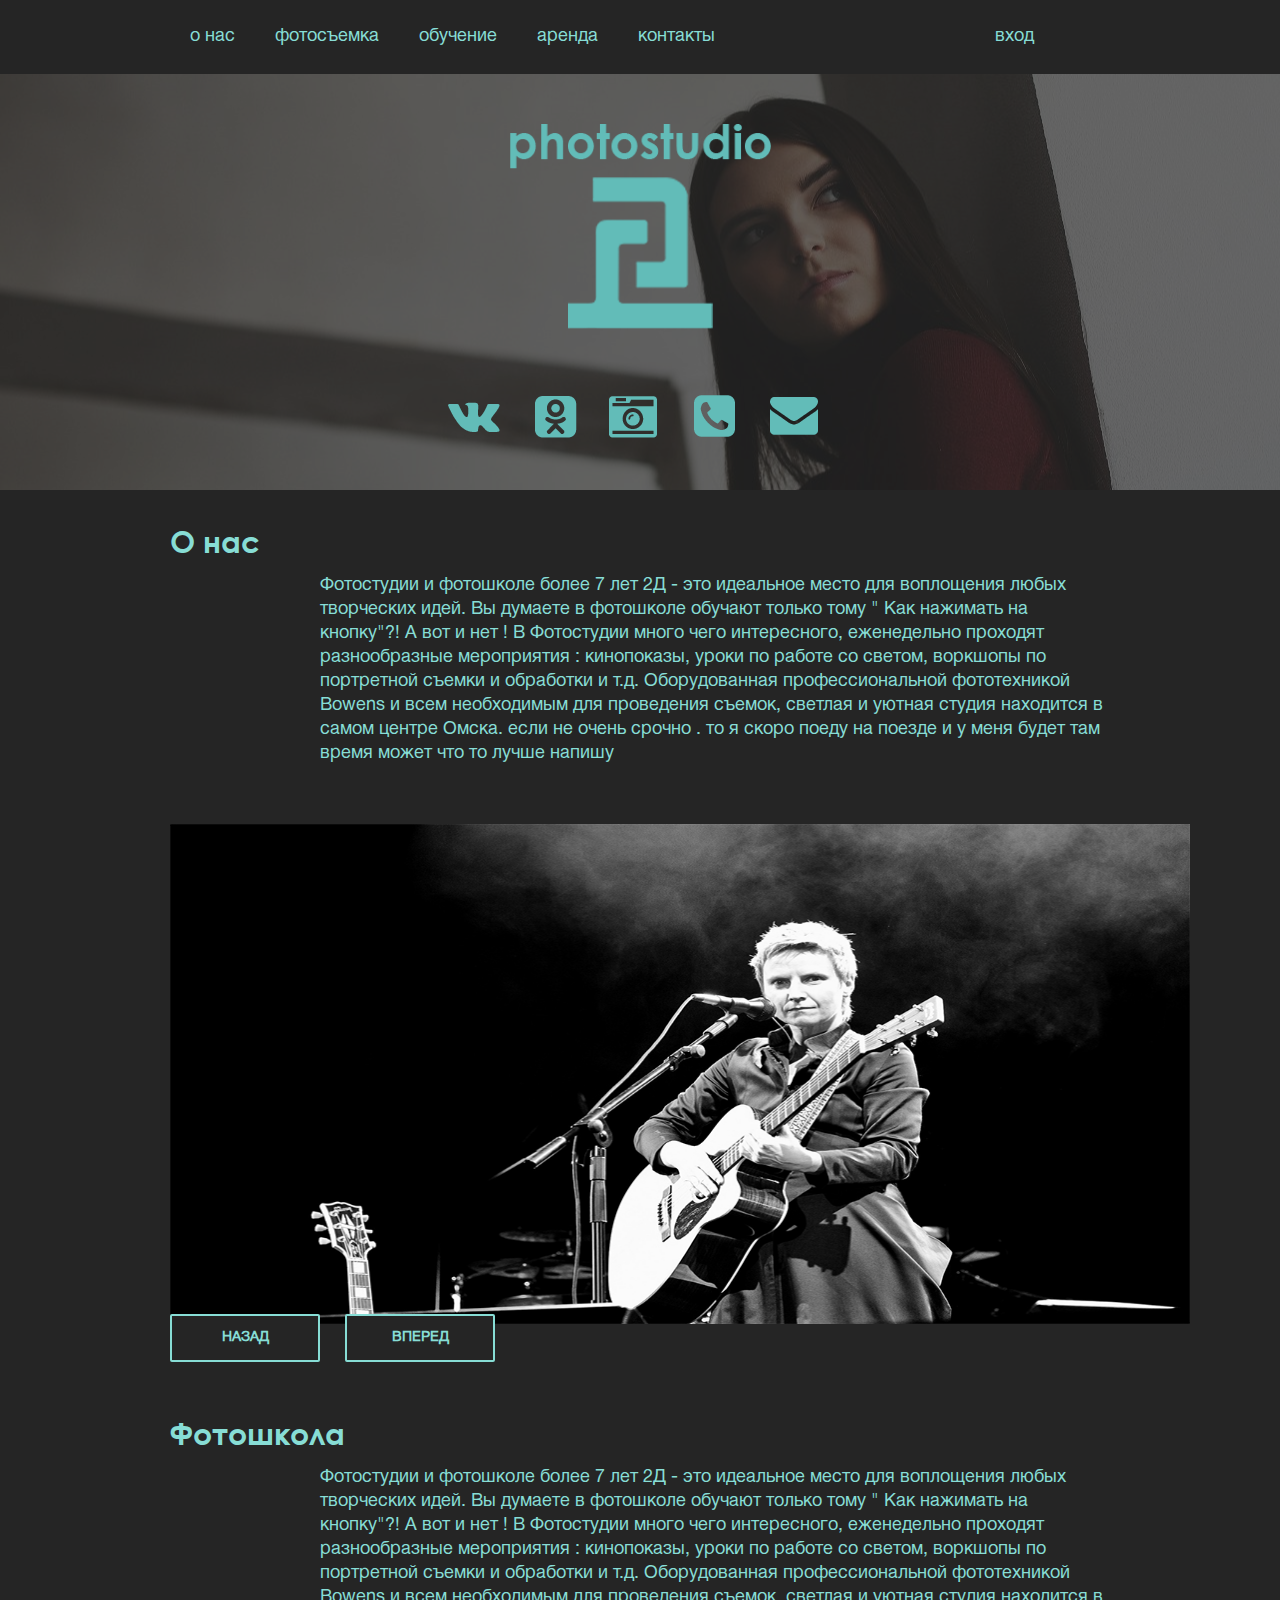
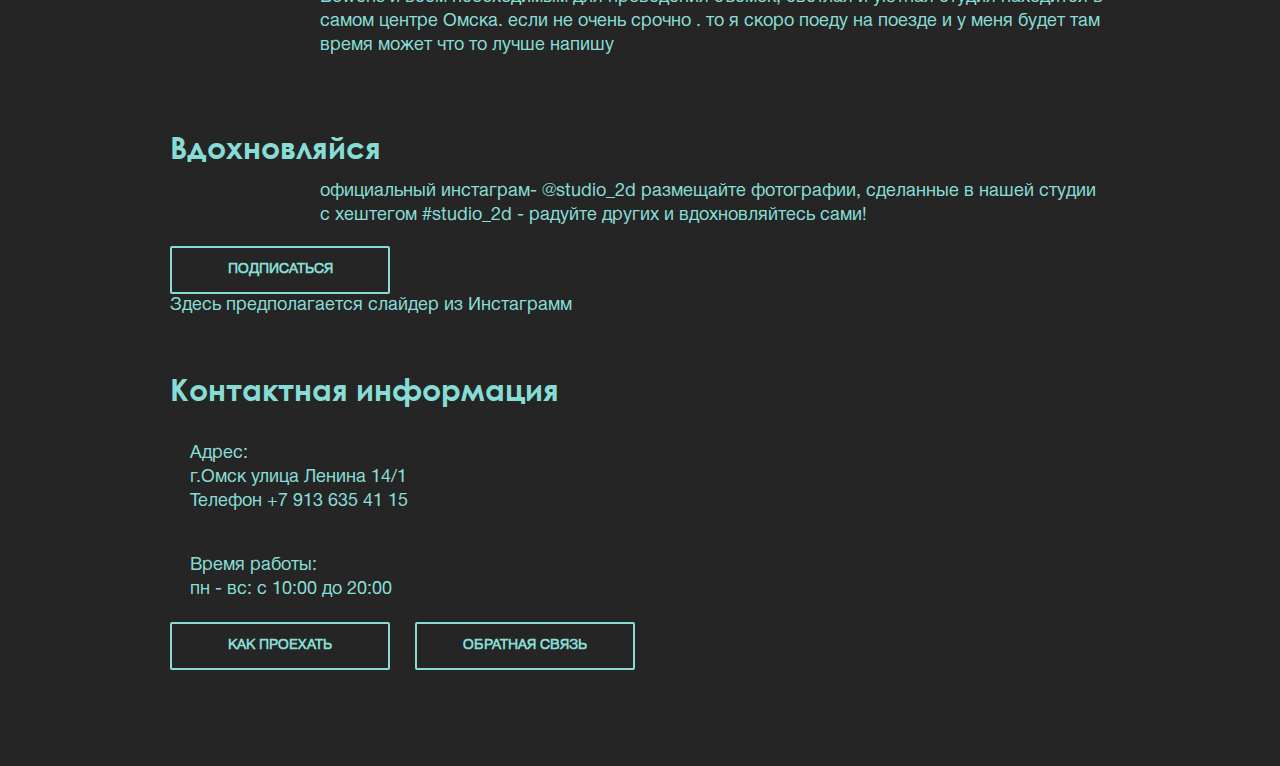
<file: index.html>
﻿<!DOCTYPE html>
<html lang="ru">
    <head>
        <meta http-equiv="Content-Type" content="text/html"; charset="UTF-8">
        <title>Сайт фотостудии "2Д"</title>
        <link rel="stylesheet" type="text/css" href="css/normalize.css">
        <link rel="stylesheet" type="text/css" href="css/style.css">
    </head>
    <body>
        <div class="glav_header">
        <header class="main_header">
            <div class="container clearfix">
                <div class="user_block">
                      <a href="#" class="login">вход</a>
                </div>
                <nav class="main_navigation">
                    <ul>
                        <li><a href="">о нас</a></li>
                        <li><a href="">фотосъемка</a></li>
                        <li><a href="">обучение</a></li>
                        <li><a href="">аренда</a></li>
                        <li><a href="">контакты</a></li>
                    </ul>
                </nav> 
            </div>
        </header>
        <main class="container clearfix">
            <div class="index_logo">
                <img src="img/log_1.png" alt="Фотостудия 2D" width="261px" height="206px">
            </div>
            <div class="header_social">
                <a target="_blank" class="social-btn social-btn-vk" href="https://vk.com/studio2d">Вконтакте</a>
                <a target="_blank" class="social-btn social-btn-ok" href="#">одноклассники</a>
                <a target="_blank" class="social-btn social-btn-in" href="#">инстаграм</a>
                <a target="_blank" class="social-btn social-btn-fn" href="#">телефон</a>
                <a target="_blank" class="social-btn social-btn-em" href="#">почта</a>
            </div>
            </div>
            <div class="index_content">
                <h2 class="index_content_title">О нас</h2>
                <p> Фотостудии и фотошколе более 7 лет 
                2Д - это идеальное место для воплощения любых творческих идей. 
                Вы думаете в фотошколе обучают только тому " Как нажимать на кнопку"?!
                А вот и нет !
                В Фотостудии много чего интересного, еженедельно проходят разнообразные мероприятия : кинопоказы, уроки по работе со светом, воркшопы по портретной съемки и обработки и т.д.
                Оборудованная профессиональной фототехникой Bowens и всем необходимым для проведения съемок, светлая и уютная студия находится в самом центре Омска.
                если не очень срочно . то я скоро поеду на поезде и у меня будет там время может что то лучше напишу</p>
            </div>
            <div class="gallery">
                <figure class="gallery_content">
                    <img src="img/slider_1.jpg" alt="Кекс смотрит на еду" width="1020px" height="500px" >

                </figure>
                <button class="btn gallery_prev">Назад</button>
                <button class="btn gallery_next">Вперед</button> 
            </div>
            <div class="index_content">
                <h2 class="index_content_title">Фотошкола</h2>
                <p> Фотостудии и фотошколе более 7 лет 
                2Д - это идеальное место для воплощения любых творческих идей. 
                Вы думаете в фотошколе обучают только тому " Как нажимать на кнопку"?!
                А вот и нет !
                В Фотостудии много чего интересного, еженедельно проходят разнообразные мероприятия : кинопоказы, уроки по работе со светом, воркшопы по портретной съемки и обработки и т.д.
                Оборудованная профессиональной фототехникой Bowens и всем необходимым для проведения съемок, светлая и уютная студия находится в самом центре Омска.
                если не очень срочно . то я скоро поеду на поезде и у меня будет там время может что то лучше напишу</p>
            </div>
            <div class="index_content">
                <h2 class="index_content_title inst-title">Вдохновляйся</h2>   
                <p class="inst-item">официальный инстаграм- @studio_2d
                  размещайте фотографии, сделанные в нашей студии с хештегом #studio_2d - радуйте других и вдохновляйтесь сами!</p>
                <a href="#" class="btn">Подписаться</a>
                <div class="foto"> 
                   Здесь предполагается слайдер из Инстаграмм
                </div>
            </div>
            <footer class="container index_content">
                <div class="index_content_left">
                    <h2 class="index_content_title">Контактная информация</h2>
                    <p>
                        Адрес: <br>
                        г.Омск улица Ленина 14/1<br>
                        Телефон +7 913 635 41 15<br>
                    </p>
                    <p>
                        Время работы:<br>
                        пн - вс: с 10:00 до 20:00 
                   </p>
                   <a href="#" class="btn">Как проехать</a>
                   <a href="#" class="btn">Обратная связь</a>
               </div>
               <div class="index_content_right">
                        <iframe src="https://yandex.ru/map-widget/v1/?um=constructor%3ARIscWBKdzF9YdSNkncSHtLdYuUXbID8e&amp;source=constructor" width="400" height="400" frameborder="0"></iframe>
               </div>
            </footer>
        </main>
    </body>
</html>
</file>
<file: css/style.css>
@font-face{
	font-family: Century Gothic;
	src:url(../fonts/CenturyGothic-Bold.woff);
}

@font-face{
	font-family: Helvetica;
	src:url(../fonts/HelveticaRegular.woff);
}

body{
    min-width: 1040px;
    margin: 0;
    padding: 0;
    font-size: 18px;
    line-height: 24px;
    font-family: "Helvetica";
    color:#87ddd5;
    background-color: #252525;
}

.clearfix::after{
	content: "";
	display: table;
	clear: both;
}

.container {
    width: 940px;
    margin: 0 auto;
    padding: 0 10px;
}

.glav_header{
	min-height: 490px;
	position: relative;
}

.glav_header::before{
	content: "";
	background-image: url("../img/bg_header.jpg");
	background-repeat: no-repeat;
	background-position: 100% center;
	background-size: cover;
	opacity: 0.3;
	top:0;
	left:0;
	bottom: 0;
	right: 0;
	position: absolute;
	z-index: -2;
}
.glav_header::after{
	content: "";
	background: #252525;
	top:0;
	left:0;
	bottom: 0;
	right: 0;
	position: absolute;
	z-index: -1;
	height: 74px;
}
.main_header{
	height: 74px;
	m0
}

.main_navigation{
 		  float:left;
 		  width: 780px;
}

.main_navigation ul{
	margin: 0;
	padding: 0;
	list-style: none;
	font-size: 0;
}

.main_navigation li{
	display: inline-block;
	font-size: 18px;
	line-height: 24px;
	vertical-align: top;

}

.main_navigation a{
	display: block;
	padding: 25px 20px;
	color: #87ddd5;
	text-decoration: none;
}

.main_navigation a:hover{
	color:#49bbb0;
	background: #333333;
}

.user_block{
	float: right;
	width: 140px;

}

.login{
	position: relative;

	display: inline-block;
	padding: 25px 20px;
	padding-left: 25px;
	
	font-size: 18px;
	line-height: 24px;
	vertical-align: top;
	color: #87ddd5;
	text-decoration: none;
}

.login:hover{
	color:#49bbb0;
	background: #333333;
}


.index_logo{
	width: 261px;
	height: 206px;
	padding: 50px;
	margin: 0 auto;
	margin-bottom: 5px;
}


.header_social{
	font-size: 0;
	text-align: center;
}

.social-btn{
	display: inline-block;
	width: 60px;
	height: 60px;
	margin-right: 20px;
	vertical-align: middle;
	color: #87ddd5;
	background-image: url("../img/sprite.png");
	background-repeat: no-repeat;
}

.social-btn-vk{
	background-position: 0 0;
}

.social-btn-ok{
	background-position: -95px 0;
}

.social-btn-in{
	background-position: -192px 0;
}

.social-btn-fn{
	background-position: -285px 0;
}

.social-btn-em{
	background-position: -380px 0;
}

.index_content,
.gallery{
	width:940px;
	margin:0 auto;
	padding:20px;
}

.index_content p{
	margin-left: 150px;
}

.index_content_title{
	margin: 0;
	margin-bottom: 20px;
	padding-top: 20px;
	font-weight: bold;
	font-size: 30px;
	font-family: Century Gothic, serif;
}

.btn{
	display:inline-block;
	width: 150px;
	padding: 10px 33px;
	font-weight: 700;
	font-size: 14px;
	line-height: 24px;
	font-family: "Helvetica";
	vertical-align: top;
	text-align: center;
	word-wrap: break-word;
	border: 2px solid #87ddd5;
	border-radius: 2px;
	margin-right: 20px;
	
	color:#87ddd5;
	text-transform: uppercase;
	text-decoration: none;

	background-color: #252525;
	outline: none;
	cursor: pointer;
}

.btn:hover{
	color:#222222;
	background-color: #87ddd5;	
}

.btn:active{
	color:#222222;
	background-color: #87ddd5;
	opacity: 0.7;
}

.bt:disabled{
	cursor: default;
	opacity: 0.5;
}

.bt:disabled:hover{
	background-color: #252525;
	color: #87ddd5;
}

.gallery_content{
	height: 680px;
	margin: 0;
}

.gallery_content{
	width: 1020px;
	height: 490px; 
}

.index_content_left{
	float: left;
	width: 500px;
}
.index_content_left p{
	margin: 0;
	padding: 20px;
}

.index_content_right{
	float: right;
	width: 400px;
}
</file>
